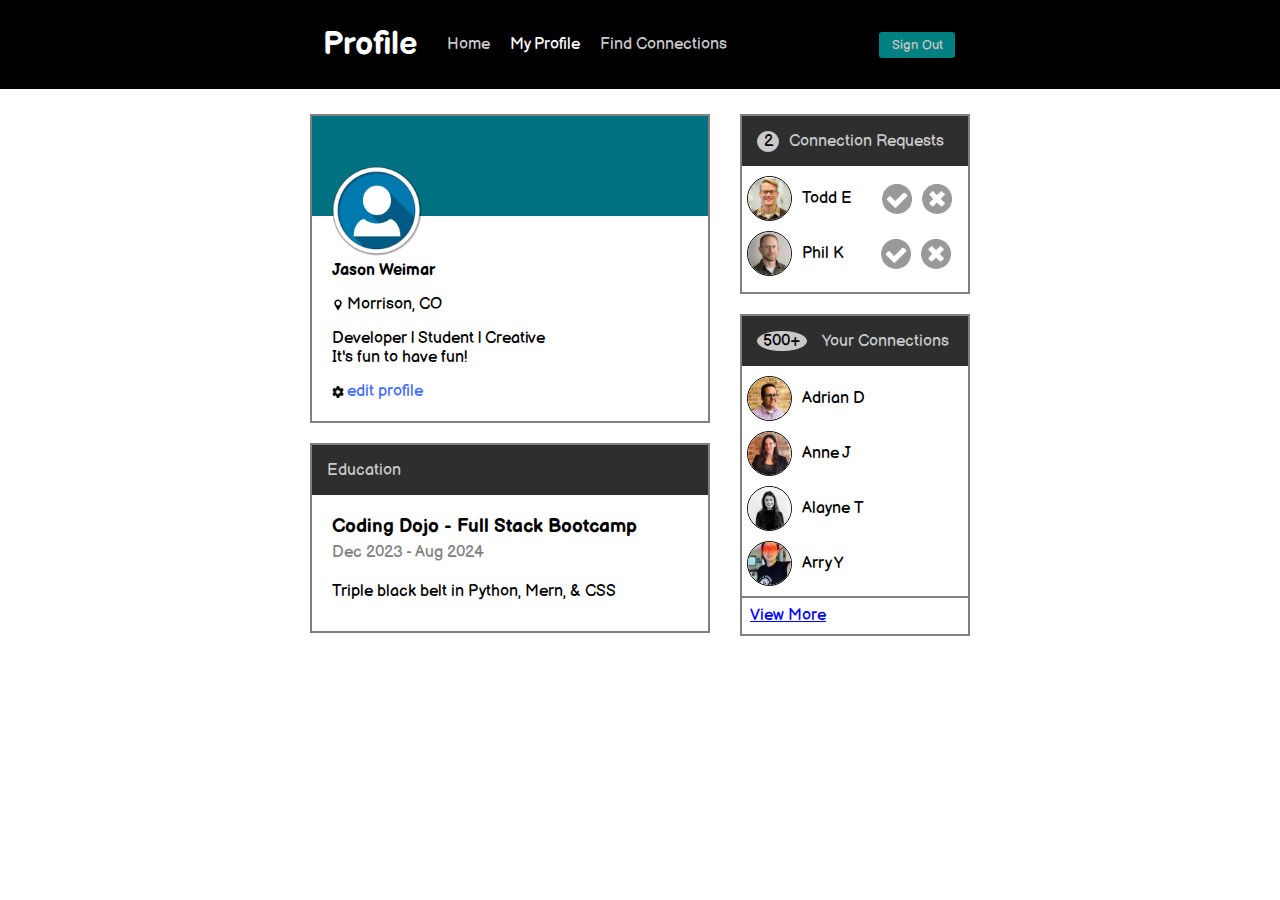
<file: Profile-Page/index.html>
<!DOCTYPE html>
<html lang="en">
<head>
    <meta charset="UTF-8">
    <meta name="viewport" content="width=device-width, initial-scale=1.0">
    <title>Profile-Page</title>
    <link rel="stylesheet" href="style.css">
</head>
<body>
<!--Nav Bar-->        
    <div class="nav-bar">
        <div class="nav-content">
            <h1 class="title">Profile</h1>
            <ul class="nav-links">
                <li><a href="#">Home</a></li>
                <li><a href="#" class="active">My Profile</a></li>
                <li><a href="#">Find Connections</a></li>
            </ul>
            <button class="sign-out"><a href="#">Sign Out</a></button>
        </div>
    </div>
    <div class="main-body">
<!--User Card-->
        <div class="col-left">
            <div class="user-card">
                <div class="top">
                    <img class="avatar" src="./imgs/user-icon-2048x2048-ihoxz4vq.png" alt="profile image logo">
                </div>
                <div class="card-body">
                    <h1 class="mb">Jason Weimar</h1>
                    <div class="flex mb">
                        <img class="icon" src="./imgs/360_F_524492467_7ZDUkMzM2Vl6vf6yvw9PKwHFYn2kWda9.png" alt="gps logo">
                        <p>Morrison, CO</p>
                    </div>
                    <p>Developer | Student | Creative</p>
                    <p class="mb">It's fun to have fun!</p>
                    <div class="flex">
                        <img class="icon" src="./imgs/Settings-icon-symbol-vector.png" alt="cog logo">
                        <a class="edit-link" href="#">edit profile</a>
                    </div>
                </div>
            </div>
<!--Education:-->
            <div class="education">
                <div class="edu-top">Education</div>
                <div class="edu-body">
                    <p class="edu-program"><h3>Coding Dojo - Full Stack Bootcamp</h3></p>
                    <p class="edu-date">Dec 2023 - Aug 2024</p>
                    <p class="edu-certs">Triple black belt in Python, Mern, & CSS</p>
                </div>
            </div>
        </div>
<!--Connection Reqquests:-->
        <div class="col-right">
            <div class="connection-req">
                <div class="con-req-top">
                    <p class="num-req">2</p>
                    <p>Connection Requests</p>
                </div>
                <div class="con-req-main">
                    <div class="user-req1"></div>
                    <img class="av-todd" src="./imgs/todd-s.jpg" alt="user avatar-todd">
                    <p class="name-todd">Todd E</p>
                    <img class="accept" src="./imgs/accept-circle.png" alt="accept">
                    <img class="deny" src="./imgs/close-circle.png" alt="close">
                </div>
                <div class="user-req2">
                    <img class="av-phil" src="./imgs/phil-s.jpg" alt="user avatar-phill">
                    <p class="name-phil">Phil K</p>
                    <img class="accept" src="./imgs/accept-circle.png" alt="accept">
                    <img class="deny" src="./imgs/close-circle.png" alt="close">
                </div>    
            </div>
<!--Your Connections:-->
            <div class="connections">
                <div class="connections-top">
                    <p class="con-num">500+</p>
                    <p class="con-title">Your Connections</p>
                </div>
                <div class="connections-main">
                    <div class="con-group1">
                        <img class="av-adrian" src="./imgs/adrien-s.jpg" alt="user avatar todd">
                        <p class="name-adrian">Adrian D</p>
                    </div>
                    <div class="con-group2">
                        <img class="av-anne" src="./imgs/anne-s.jpg"" alt="user avatar anne">
                        <p class="name-anne">Anne J </p>
                    </div>
                    <div class="con-group3">
                        <img class="av-alayne" src="./imgs/alayne-s.jpg" alt="user avatar alayne">
                        <p class="name-alayne">Alayne T</p>
                    </div>
                    <div class="con-group4">
                        <img class="av-arry" src="./imgs/arry-s.jpg" alt="user avatar arry">
                        <p class="name-arry">Arry Y</p>
                    </div>
                    <div class="view-more">
                        <a class="vm-link" href="#">View More</a>
                    </div>
                </div>
            </div>
        </div>
</body>
</html>
</file>
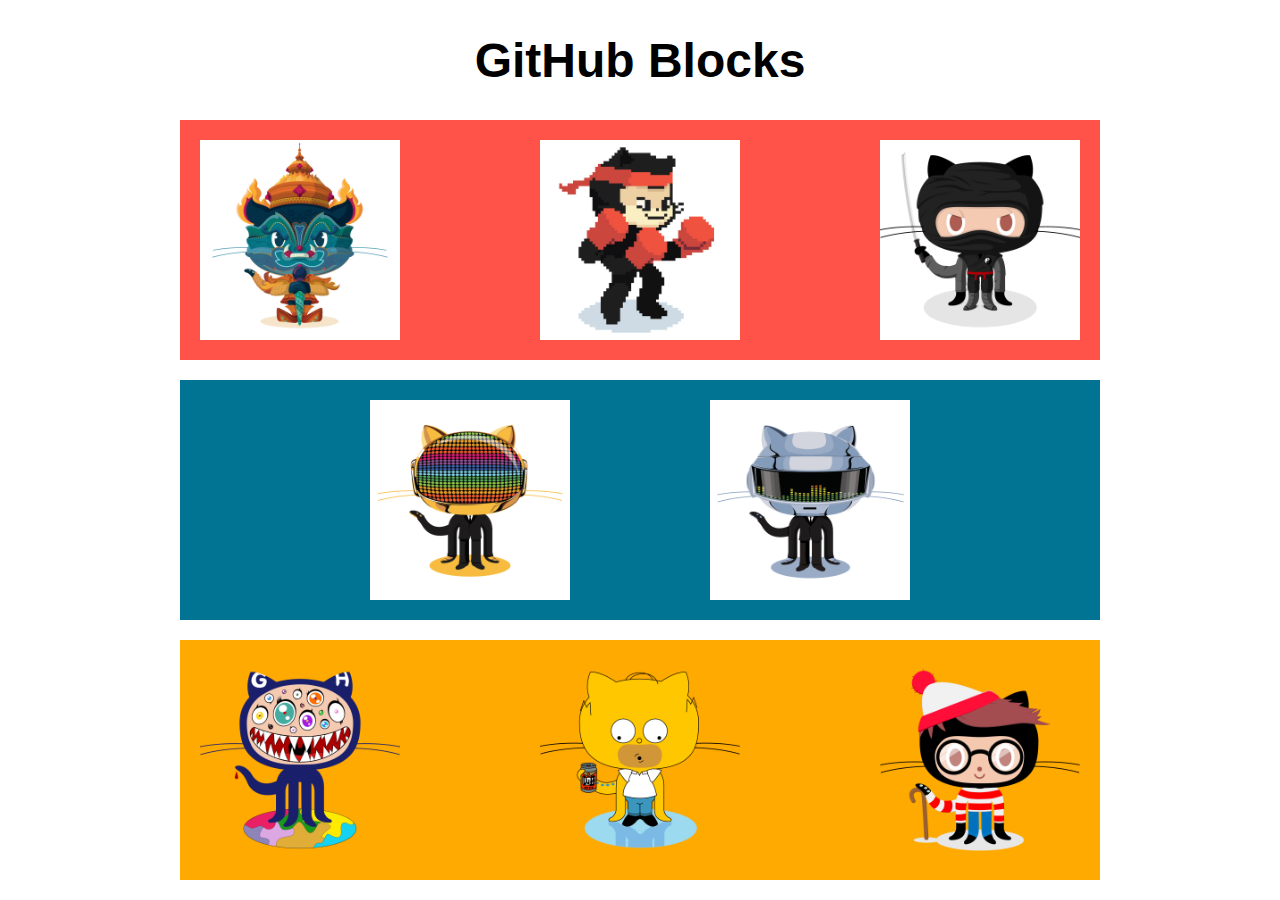
<file: GitHubBlocks/gitHubBlocks.html>
<!DOCTYPE html>
<html lang="en">
<head>
    <meta charset="UTF-8">
    <meta name="viewport" content="width=device-width, initial-scale=1.0">
    <title>GitHub Blocks</title>
    <link rel="stylesheet" href="style.css">
</head>

<body>
    <div class="topContainer">
        <div class="header"><h1>GitHub Blocks</h1></div>
    </div>

    <div id="box1">

        <div class="b1c1"><img src="./imgs/yaktocat.png" alt="octocat1"></div>
        <div class="b1c2"><img src="./imgs/boxertocat_octodex.jpg" alt="octocat2"></div>
        <div class="b1c3"><img src="./imgs/dojocat.jpg" alt="octocat3"></div>

    </div>

    <div id="box2">

        <div class="b2c1"><img src="./imgs/daftpunktocat-guy.gif" alt="octocat1"></div>
        <div class="b2c2"><img src="./imgs/daftpunktocat-thomas.gif" alt="octocat2"></div>
        
    </div>

    <div id="box3">

        <div class="b3c1"><img src="./imgs/murakamicat.png" alt="octocat1"></div>
        <div class="b3c2"><img src="./imgs/homercat.png" alt="octocat2"></div>
        <div class="b3c3"><img src="./imgs/waldocat.png" alt="octocat3"></div>

    </div>
</body>
</html>
</file>
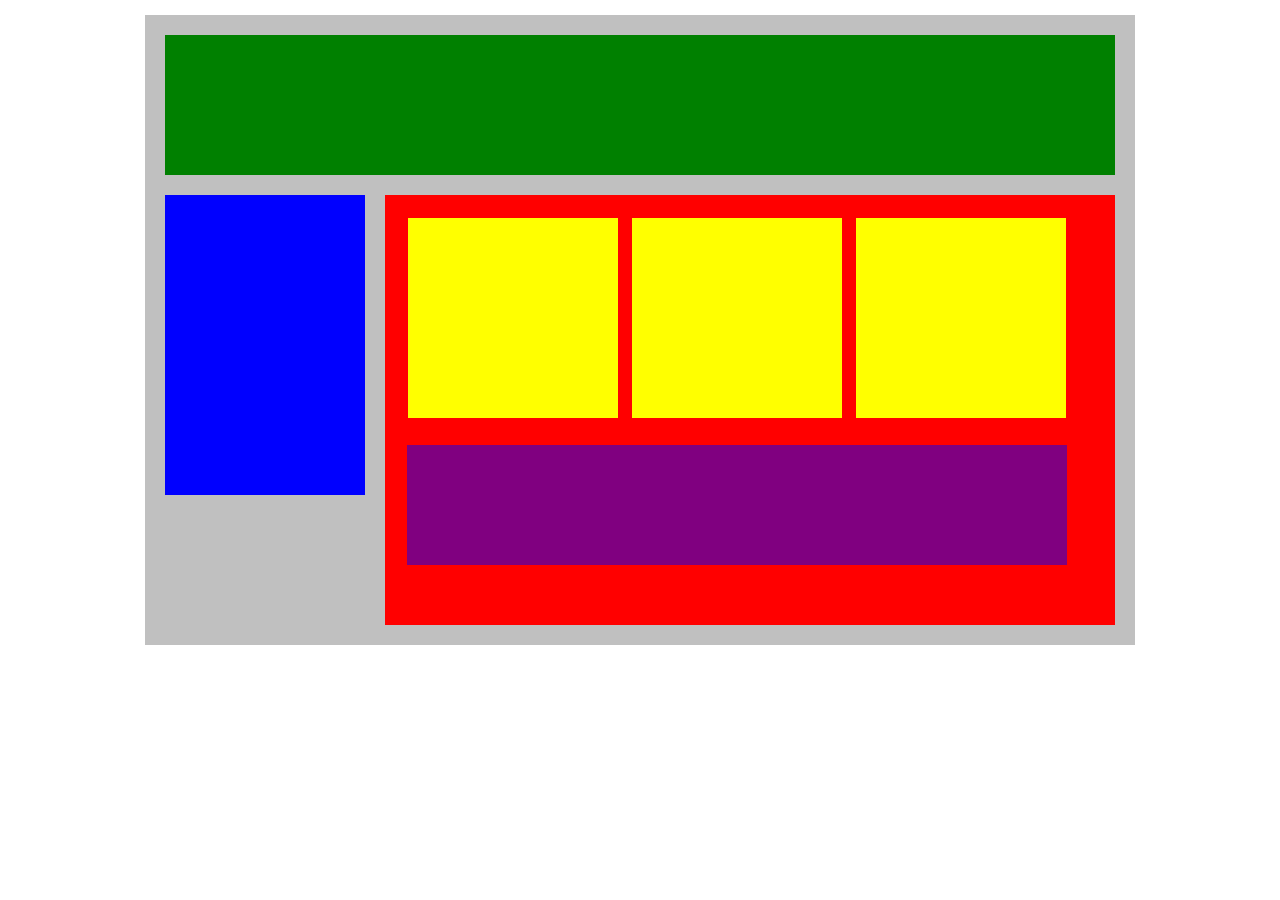
<file: PlottingOurBlocks/plottingOurBlocks.html>
<!DOCTYPE html>
<html lang="en">
<head>
    <title>Position Practice</title>
    <link rel="stylesheet" type="text/css" href="style.css">
</head>
<body>
    <div class="container">
        <div class="top-nav"></div>
        <div class="side-nav"></div>
        <div class="main">
            <div class="sub-content"></div>
            <div class="sub-content"></div>
            <div class="sub-content"></div>
        </div>
    <div id="advertisement"></div>
    </div>
</body>
</html>
</file>
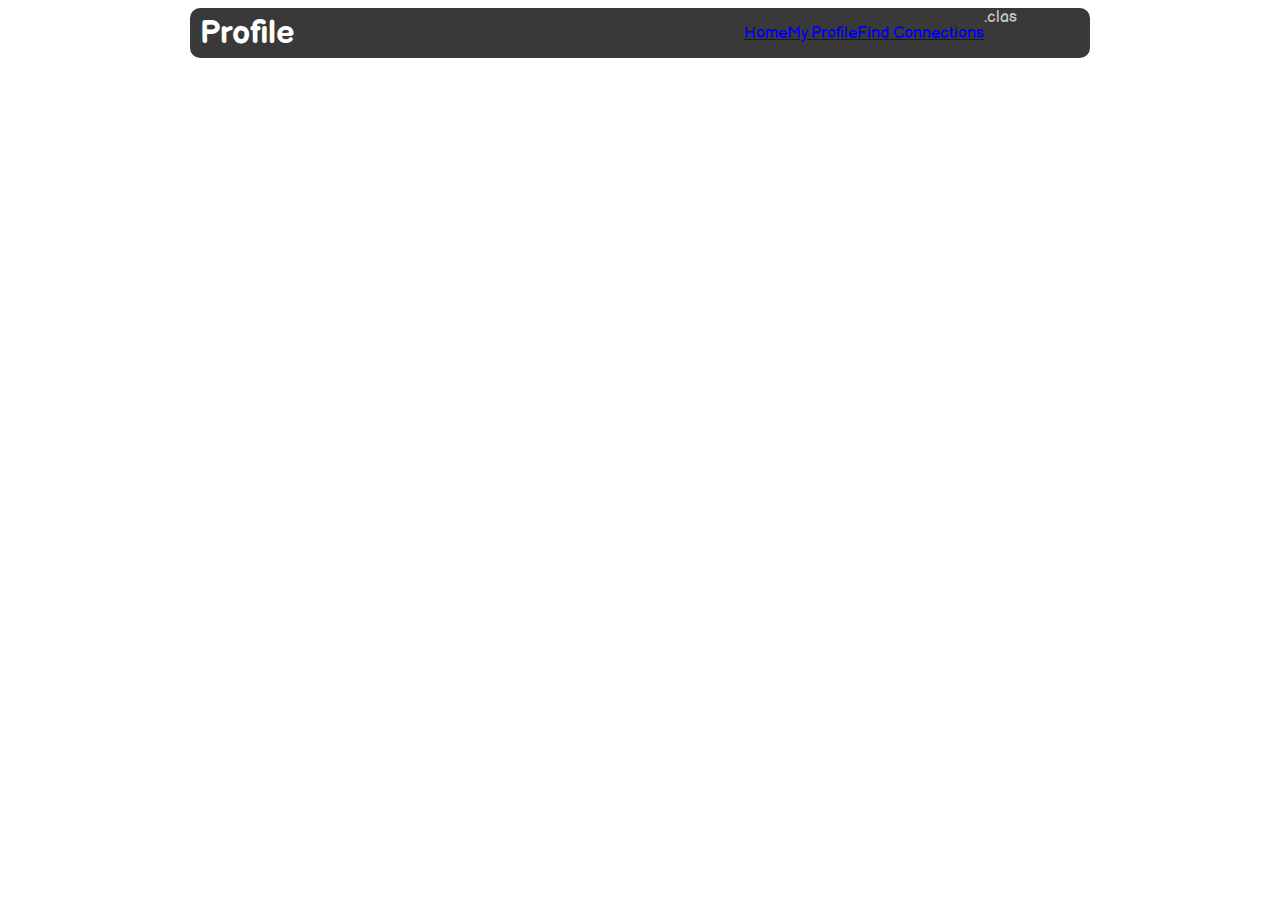
<file: GitHubBlocks/imgs/Flex NavBar.html>
<!DOCTYPE html>
<!-- saved from url=(0037)http://127.0.0.1:5500/flexNavBar.html -->
<html lang="en"><head><meta http-equiv="Content-Type" content="text/html; charset=UTF-8">
    
    <meta name="viewport" content="width=device-width, initial-scale=1.0">
    <title>Flex NavBar</title>
    <link rel="stylesheet" href="./Flex NavBar_files/style.css">
</head>
<body>
    <div class="nav">
        <h1 class="nav-title">Profile</h1>
        <ul class="nav-links">
                <li><a href="http://127.0.0.1:5500/flexNavBar.html#">Home</a></li>
                <li><a href="http://127.0.0.1:5500/flexNavBar.html#" class="active">My Profile</a></li>
                <li><a href="http://127.0.0.1:5500/flexNavBar.html#">Find Connections</a></li>
        </ul>
        .clas
    </div>
<!-- Code injected by live-server -->
<script>
	// <![CDATA[  <-- For SVG support
	if ('WebSocket' in window) {
		(function () {
			function refreshCSS() {
				var sheets = [].slice.call(document.getElementsByTagName("link"));
				var head = document.getElementsByTagName("head")[0];
				for (var i = 0; i < sheets.length; ++i) {
					var elem = sheets[i];
					var parent = elem.parentElement || head;
					parent.removeChild(elem);
					var rel = elem.rel;
					if (elem.href && typeof rel != "string" || rel.length == 0 || rel.toLowerCase() == "stylesheet") {
						var url = elem.href.replace(/(&|\?)_cacheOverride=\d+/, '');
						elem.href = url + (url.indexOf('?') >= 0 ? '&' : '?') + '_cacheOverride=' + (new Date().valueOf());
					}
					parent.appendChild(elem);
				}
			}
			var protocol = window.location.protocol === 'http:' ? 'ws://' : 'wss://';
			var address = protocol + window.location.host + window.location.pathname + '/ws';
			var socket = new WebSocket(address);
			socket.onmessage = function (msg) {
				if (msg.data == 'reload') window.location.reload();
				else if (msg.data == 'refreshcss') refreshCSS();
			};
			if (sessionStorage && !sessionStorage.getItem('IsThisFirstTime_Log_From_LiveServer')) {
				console.log('Live reload enabled.');
				sessionStorage.setItem('IsThisFirstTime_Log_From_LiveServer', true);
			}
		})();
	}
	else {
		console.error('Upgrade your browser. This Browser is NOT supported WebSocket for Live-Reloading.');
	}
	// ]]>
</script>




</body></html>
</file>
<file: Profile-Page/style.css>
@import url('https://fonts.googleapis.com/css2?family=Balsamiq+Sans&display=swap');

*{
    margin: 0px;
    padding: 0px;
    box-sizing: border-box;
    font-family:'Balsamiq Sans', sans-serif;
}

/* Navigation Bar: */
.nav-bar{
    background-color: black;
    padding: 25px;
    margin-bottom: 25px;
}

.nav-content{
    display: flex;
    align-items: center;
    justify-content: center;
}

.title{
    color: white;
    padding-right: 30px;
}

.nav-links{
    display: flex;
    list-style: none;
    gap: 20px;
    padding-right: 150px;
}

a{
    color: rgb(201, 201, 201);
    text-decoration: none;
}
a.active{
    color: white;
}

.sign-out{
    background-color: teal;
    border: 2px solid black;
    color: white;
    border-radius: 5px;
    height: 30px;
    width: 80px;
}
/* Main body: */
.main-body{
    display: flex;
    justify-content: center;
    gap: 20px;
}

/* Column 1 (left-side) */

.col-left{
    flex-direction: column;
}
/* User Card: */
.user-card{
    display: inline-block;
    border: 2px solid grey;
    width: 400px;
    margin-right: 10px;
}

.top{
    background-color: rgb(0, 113, 128);
    height: 100px;
    position: relative;
}

.avatar{
    width: 90px;
    height: 90px;
    border-radius: 360px;
    position: absolute;
    top: 50px;
    left: 20px;
}

.card-body{
    padding: 20px;
    padding-top: 45px;
}

.mb{
    margin-bottom: 15px;
    font-size: 1rem;
}

.flex{
    display: flex;
    align-items: center;
    gap: 3px;
}

.icon{
    width: 12px;
    height: 12px;
}

.edit-link{
    color: rgb(71, 108, 255);
}

/* Column 2 (right-side) */

.col-right{
    flex-direction: column;
}
/* Connection Requests: */
.connection-req{
    display: inline-block;
    border: 2px solid grey;
    width: 230px;
    height: 180px;
}

.con-req-top{
    align-items: center;
    padding: 15px;
    display: flex;
    color: rgb(201, 201, 201);
    background-color: rgb(46, 46, 46);
    height: 50px;
    gap: 10px;
}

.num-req{
    background-color: rgb(201, 201, 201);
    border: 1px solid rgb(201, 201, 201);
    color: black;
    text-align: center;
    border-radius: 360px;
    width: 22px;
    height: auto;
}

.con-req-main{
    display: flex;
    margin-top: 10px;
    align-items: center;
}

.user-req1{
    display: flex;
    align-items: center;
    margin-left: 5px;
}

.accept{
    width: 30px;
    height: 30px;
    margin-left: 30px;
}
.deny{
    width: 30px;
    height: 30px;
    margin-left: 10px;
}

.av-todd{
    height: 45px;
    width: 45px;
    border: 1px solid black;
    border-radius: 360px;
}
.name-todd{
    margin-left: 10px;
}

.user-req2{
    display: flex;
    align-items: center;
    margin-left: 5px;
    margin-top: 10px;
}

.av-phil{
    height: 45px;
    width: 45px;
    border: 1px solid black;
    border-radius: 360px;
}
.name-phil{
    margin-left: 10px;
    margin-right: 8px;
}

/* Education */
.education{
    margin-top: 20px;
    border: 2px solid grey;
    width: 400px;
    height: 190px;
}

.edu-top{
    align-items: center;
    padding: 15px;
    display: flex;
    color: rgb(201, 201, 201);
    background-color: rgb(46, 46, 46);
    height: 50px;
    gap: 10px;
}

.edu-body{
    display: block;
    padding: 20px;
}

.edu-program{
    height: fit-content;
}

.edu-date{
    color: gray;
    margin-top: 5px;
}

.edu-certs{
    margin-top: 20px;
}
/* Connections: */
.connections{
    border: 2px solid grey;
    width: 230px;
    height: 322px;
    margin-top: 20px;
}

.connections-top{
    align-items: center;
    display: flex;
    color: rgb(201, 201, 201);
    background-color: rgb(46, 46, 46);
    height: 50px;
    padding: 15px;
    gap: 15px;
}

.con-num{
    background-color: rgb(201, 201, 201);
    border: 1px solid rgb(201, 201, 201);
    color: black;
    text-align: center;
    border-radius: 360px / 150px 150px 150px 150px;
    width: 50px;
    height: 20px;
}

.connections-main{
    display: flex;
    flex-direction: column;
    margin-top: 10px;
}

.con-group1{
    display: flex;
    align-items: center;
    margin-left: 5px;
}
.av-adrian{
    height: 45px;
    width: 45px;
    border: 1px solid black;
    border-radius: 360px;
}

.name-adrian{
    margin-left: 10px;
}

.con-group2{
    display: flex;
    align-items: center;
    margin-left: 5px;
    margin-top: 10px;
}
.av-anne{
    height: 45px;
    width: 45px;
    border: 1px solid black;
    border-radius: 360px;
}

.name-anne{
    margin-left: 10px;
}

.con-group3{
    display: flex;
    align-items: center;
    margin-left: 5px;
    margin-top: 10px;
}
.av-alayne{
    height: 45px;
    width: 45px;
    border: 1px solid black;
    border-radius: 360px;
}

.name-alayne{
    margin-left: 10px;
}

.con-group4{
    display: flex;
    align-items: center;
    margin-left: 5px;
    margin-top: 10px;
}
.av-arry{
    height: 45px;
    width: 45px;
    border: 1px solid black;
    border-radius: 360px;
}

.name-arry{
    margin-left: 10px;
}

.view-more{
    display: flex;
    margin-top: 10px;
    border-top: 2px solid gray;
    padding: 8px;
}

.vm-link{
    text-decoration: underline;
    color: blue;
}
</file>
<file: GitHubBlocks/style.css>
.topContainer{
    height: 100px;
    margin: 10px;
    margin-top: 10px;
    align-items: center;
    display: flex;
    align-content: center;
    background-color: white;
}

.header{
    font-family: 'Segoe UI', Tahoma, Geneva, Verdana, sans-serif;
    font-size: 1.5rem;
    color: black;
    margin: 0px auto;
}

#box1{
    padding: 20px;
    width: 880px;
    height: 200px;
    display: flex;
    margin: 0px auto;
    align-items: center;
    justify-content: space-between;
    background-color: rgb(255, 83, 74);
}

.b1c1{
    width: 200px;
    height: 200px;
    display: flex;

}

.b1c2{
    width: 200px;
    height: 200px;
    display: flex;
}

.b1c3{
    width: 200px;
    height: 200px;
    display: flex;
}

#box2{
    padding: 20px;
    width: 880px;
    height: 200px;
    display: flex;
    margin: 20px auto;
    align-items: center;
    justify-content: center;
    background-color: rgb(0, 116, 146);
}

.b2c1{
    margin: 70px;
    width: 200px;
    height: 200px;
    display: flex;
    background-color: white;

}

.b2c2{
    margin: 70px;
    width: 200px;
    height: 200px;
    display: flex;
    background-color: white;
}

#box3{
    padding: 20px;
    width: 880px;
    height: 200px;
    display: flex;
    margin: 0px auto;
    align-items: center;
    justify-content: space-between;
    background-color: rgb(255, 170, 0);
}

.b3c1{
    width: 200px;
    height: 200px;
    display: flex;

}

.b3c2{
    width: 200px;
    height: 200px;
    display: flex;
}

.b3c3{
    width: 200px;
    height: 200px;
    display: flex;
}
</file>
<file: PlottingOurBlocks/style.css>
*{
    box-sizing: border-box;
}

.container{
    width: 990px;
    height: 630px;
    background-color: silver;
    margin: 15px auto;
}
.top-nav {
    height: 180px;
    background-color: green;
    border: 20px solid silver;
}
.side-nav {
    display: inline-block;
    height: 300px;
    width: 200px;
    background-color: blue;
    margin-left: 20px;
}
.main {
    padding: 18px;
    height: 430px;
    width: 730px;
    background-color: red;
    margin-left: 240px;
    margin-top: -304px;
}
.main > .sub-content {
    display: inline-block;
    margin: 5px;
    margin-top: -800;
    height: 200px;
    width: 210px;
    background-color: yellow;
}
#advertisement {
    margin: 10px;
    margin-top: -180px;
    margin-left: 262px;
    height: 120px;
    width: 660px;
    background-color: purple;
}
</file>
<file: GitHubBlocks/imgs/Flex NavBar_files/style.css>
@import url('https://fonts.googleapis.com/css2?family=Balsamiq+Sans&display=swap');

*{
    font-family:'Balsamiq Sans', sans-serif;
}

.nav-title {
    display: flex;
    color: white;
    margin: 10px;
    margin-right: 410px;
    align-items: center;
}

.nav {
    display: flex;
    background-color: rgb(57, 57, 57);
    color: rgb(199, 199, 199);
    border-radius: 10px;
    margin: 0px auto;
    width: 900px;
    height: 50px;
}

.nav-links {
    display: flex;
    text-decoration: none;
    list-style: none;
    color: rgb(212, 212, 212);
    align-items: center;
}

.btn {
    display: flex;
    background-color: rgb(0, 193, 193);
    color: white;
    height: 28px;
    width: 80px;
    align-items: center;
    justify-content: center;
    border: 2.5px solid black;
    box-shadow: 2px 2px 2px black;
    margin-right: -10px;
}
</file>
